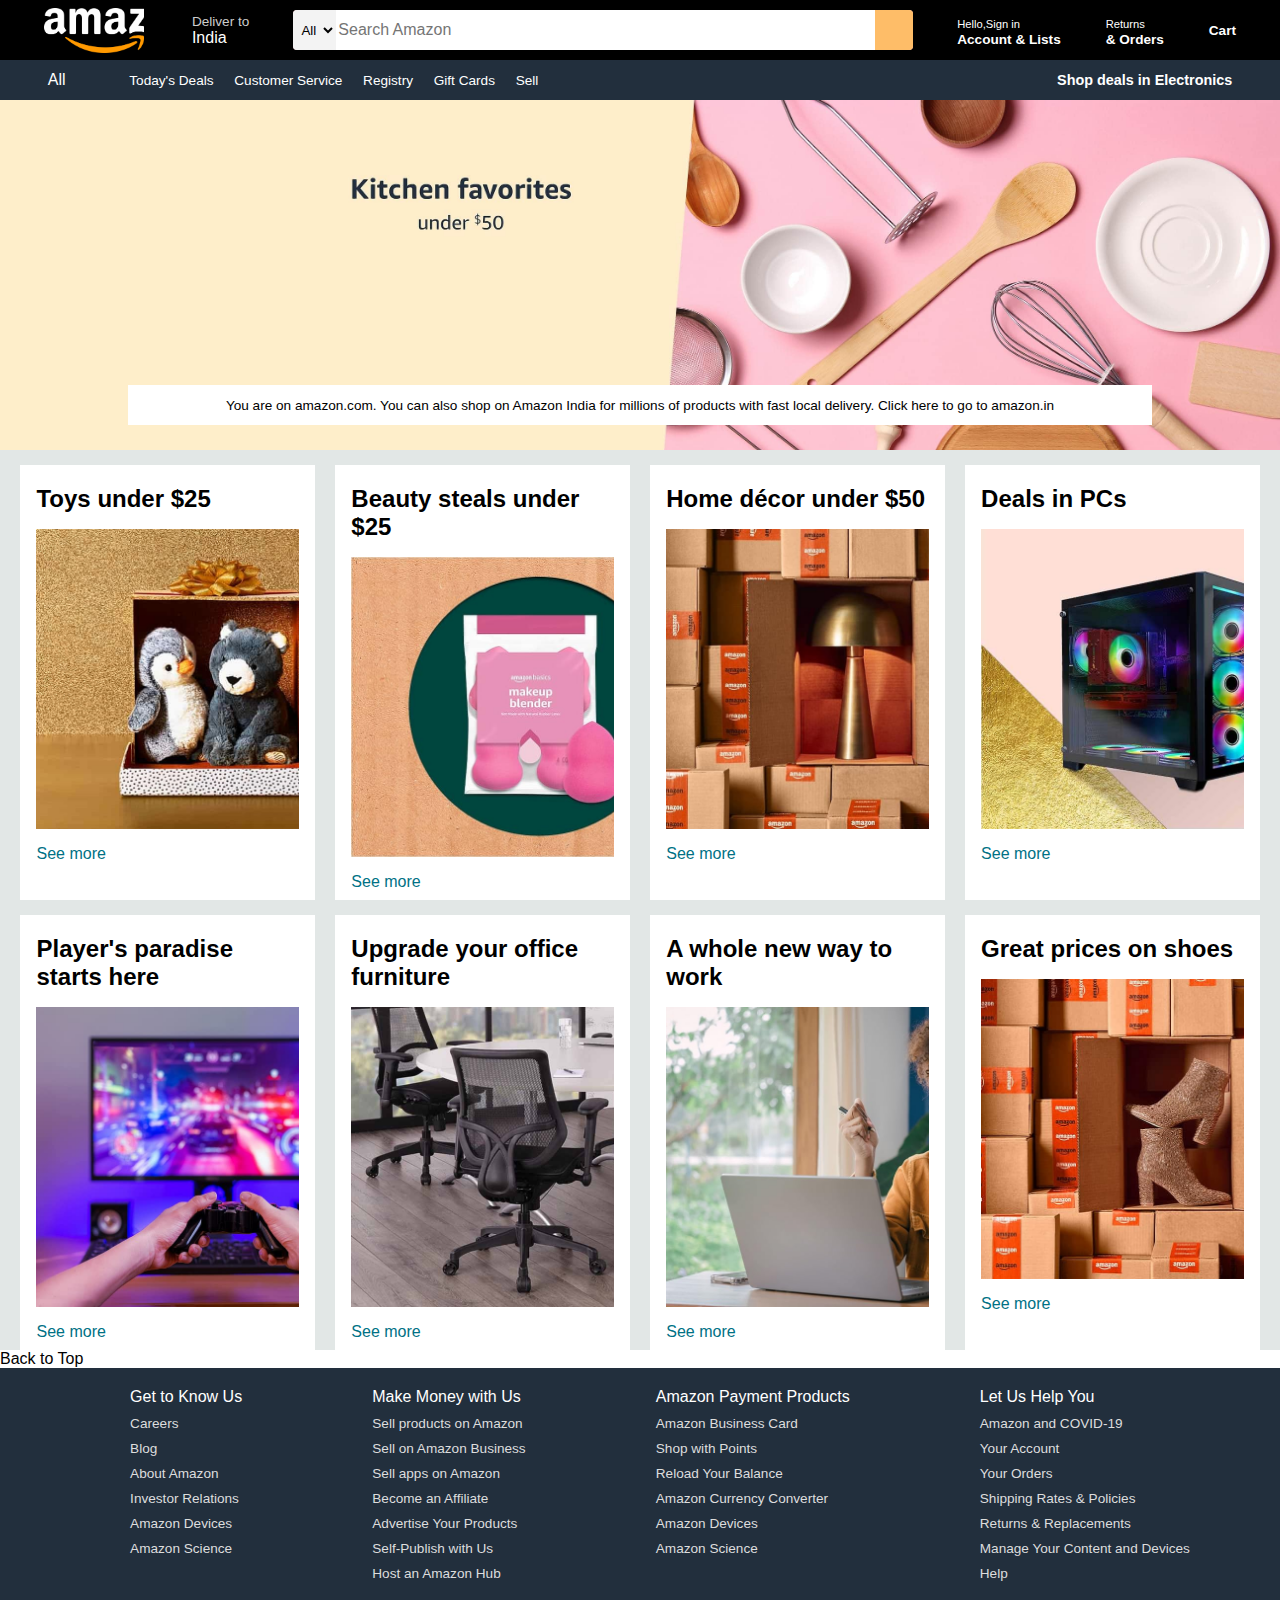
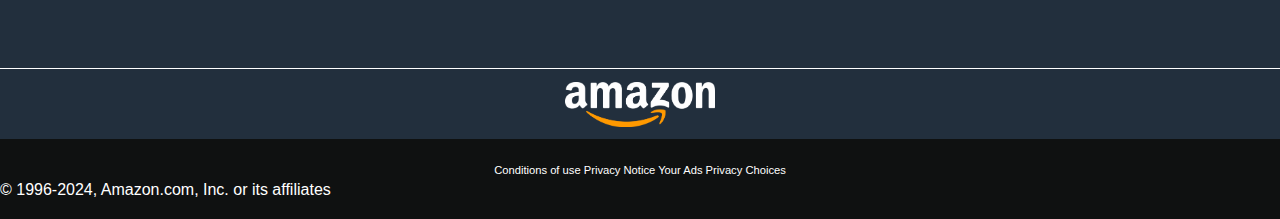
<file: Amazon_Clone/index.html>
<!DOCTYPE html>
<html lang="en">
<head>
    <meta charset="UTF-8">
    <meta name="viewport" content="width=device-width, initial-scale=1.0">
    <title>Document</title>
    <link rel="stylesheet" href="https://cdnjs.cloudflare.com/ajax/libs/font-awesome/6.6.0/css/all.min.css" integrity="sha512-Kc323vGBEqzTmouAECnVceyQqyqdsSiqLQISBL29aUW4U/M7pSPA/gEUZQqv1cwx4OnYxTxve5UMg5GT6L4JJg==" crossorigin="anonymous" referrerpolicy="no-referrer" />
    <link rel="stylesheet" href="style.css">
</head>
<body>
    <header>
        <div class="navbar">
            <div class="nav_logo border">
                <div class="logo"></div>
            </div>
            <div class="nav-address border">
                <p class="add-first">Deliver to</p>
                <div class="add-icon">
                    <i class="fa-solid fa-location-dot"></i>
                    <p class="add-sec">India</p>
                </div>
            </div>
            <div class="nav-search">
                <select class="search-select">
                    <option>All</option>
                </select>
                <input placeholder="Search Amazon" class="search-input">
                <div class="search-icon">
                    <i class="fa-solid fa-magnifying-glass"></i>
                </div>

            </div>
            <div class="nav-signin border">
                <p><span>Hello,Sign in</span></p>
                <p class="nav-sec">Account & Lists</p>
            </div>
            <div class="nav-return border">
                <p><span>Returns</span></p>
                <p class="nav-sec">& Orders</p>
            </div>
            <div class="nav-cart border">
                <i class="fa-solid fa-cart-plus"></i>
                Cart
            </div>
        </div>
            <div class="pannel">
                <div class="pannel-all border">
                    <i class="fa-solid fa-bars"></i>
                    All
                </div>
                <div class="pannel-ops">
                    <p class="border">Today's Deals</p>
                    <p class="border">Customer Service</p>
                    <p class="border">Registry</p>
                    <p class="border">Gift Cards</p>
                    <p class="border">Sell</p>
                </div>
                <div class="pannel-deals border">
                    Shop deals in Electronics
                </div>

            </div>
       

    </header>
    <div class="hero-section">
        <div class="hero-msg">
            <p>You are on amazon.com. You can also shop on Amazon India for millions of products with fast local delivery. Click here to go to amazon.in</p>
        </div>
    </div>
    <div class="shop-section">
        <div class="box1 box">
           <div class="box-content">
            <h2>Toys under $25</h2>
            <div class="box-img" style="background-image: url(box1.jpg);"></div>
        <p>See more</p>
           </div>
        </div>
        <div class="box2 box">
            <div class="box-content">
                <h2>Beauty steals under $25</h2>
                <div class="box-img" style="background-image: url(box2.jpg);"></div>
            <p>See more</p>
               </div>
        </div>
        <div class="box3 box">
            <div class="box-content">
                <h2>Home décor under $50</h2>
                <div class="box-img" style="background-image: url(box3.jpg);"></div>
            <p>See more</p>
               </div>
        </div>
        <div class="box4 box">
            <div class="box-content">
                <h2>Deals in PCs</h2>
                <div class="box-img" style="background-image: url(box4.jpg);"></div>
            <p>See more</p>
               </div>
        </div>
    
    <div class="box5 box">
        <div class="box-content">
            <h2>Player's paradise starts here</h2>
            <div class="box-img" style="background-image: url(box5.jpg);"></div>
        <p>See more</p>
           </div>
    </div>

<div class="box6 box">
    <div class="box-content">
        <h2>Upgrade your office furniture</h2>
        <div class="box-img" style="background-image: url(box6.jpg);"></div>
    <p>See more</p>
       </div>
</div>

<div class="box7 box">
    <div class="box-content">
        <h2>A whole new way to work</h2>
        <div class="box-img" style="background-image: url(box7.jpg);"></div>
    <p>See more</p>
       </div>
</div>

<div class="box8 box">
    <div class="box-content">
        <h2>Great prices on shoes</h2>
        <div class="box-img" style="background-image: url(box8jpg.jpg);"></div>
    <p>See more</p>
       </div>
</div>
</div>
<footer>
    <div class="foot-pannel1">
        Back to Top
    </div>
<div class="foot-pannel2">
    <ul>
        <p>Get to Know Us</p>
        <a>Careers</a>
        <a>Blog</a>
        <a>About Amazon</a>
        <a>Investor Relations</a>
        <a>Amazon Devices</a>
        <a>Amazon Science</a>

    </ul>

    <ul>
        <p>Make Money with Us</p>
        <a>Sell products on Amazon</a>
        <a>Sell on Amazon Business</a>
        <a>Sell apps on Amazon</a>
        <a>Become an Affiliate</a>
        <a>Advertise Your Products</a>
        <a>Self-Publish with Us</a>
        <a>Host an Amazon Hub</a>

    </ul>

    <ul>
        <p>Amazon Payment Products</p>
        <a>Amazon Business Card</a>
        <a>Shop with Points</a>
        <a>Reload Your Balance</a>
        <a>Amazon Currency Converter</a>
        <a>Amazon Devices</a>
        <a>Amazon Science</a>

    </ul>

    <ul>
        <p>Let Us Help You</p>
        <a>Amazon and COVID-19</a>
        <a>Your Account</a>
        <a>Your Orders</a>
        <a>Shipping Rates & Policies</a>
        <a>Returns & Replacements</a>
        <a>Manage Your Content and Devices</a>
        <a>Help</a>

    </ul>
    </div>
    <div class="foot-pannel3">
     <div class="logo"></div>
    </div>

<div class="foot-pannel4">
    <div class="pages">
        <a>Conditions of use</a>
        <a>Privacy Notice</a>
        <a>Your Ads Privacy Choices</a>
    </div>
    <div class="copyright"></div>
    © 1996-2024, Amazon.com, Inc. or its affiliates

</div>

</footer>
</body>
</html>
</file>
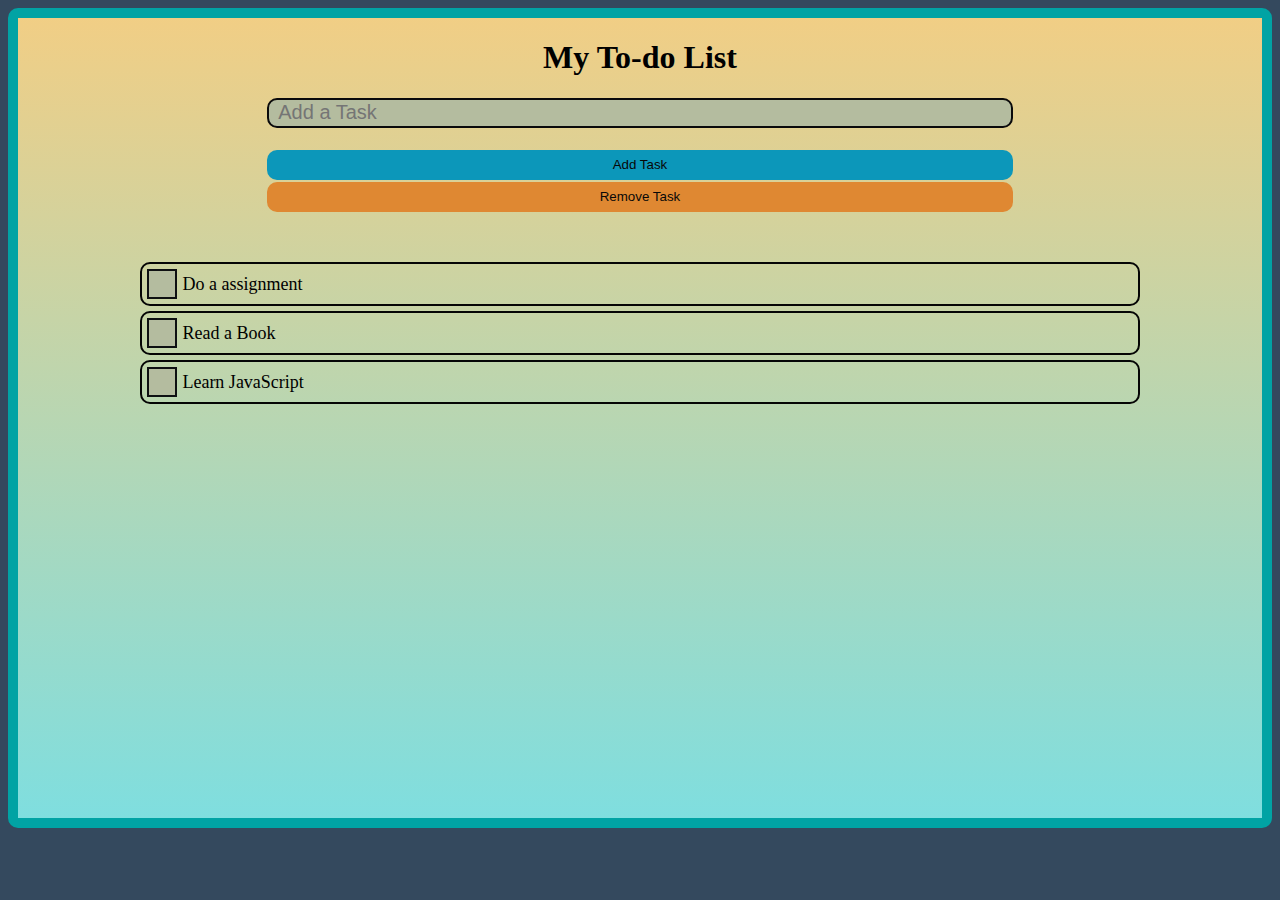
<file: TO_DO_LIST/index.html>
<html lang="en">
<head>
    <meta charset="UTF-8">
    <meta name="viewport" content="width=device-width, initial-scale=1.0">
    <meta http-equiv="X-UA-Compatible" content="ie=edge">
    <link rel="stylesheet" href="style.css">
    <title>ToDoList</title>
</head>
<body>
    <div id="container">
        <div class="controls">
            <h1>My To-do List</h1>
            <input type="text" name="" placeholder=" Add a Task " id="input"<br>
            <button type="button" id="add">Add Task</button>  
            <button type="button" id="remove">Remove Task</button>  
        </div>
        <ul id="list">
            <li class="mycheck"><input type="checkbox" id="check"><label >
				Do a assignment</label></li>
            <li class="mycheck"><input type="checkbox" id="check"><label >
				Read a Book</label></li>
            <li class="mycheck"><input type="checkbox" id="check"><label >
				Learn JavaScript</label></li>
        </ul>
    </div>
    <script src="todo.js"></script>
</body>
</html>
</file>
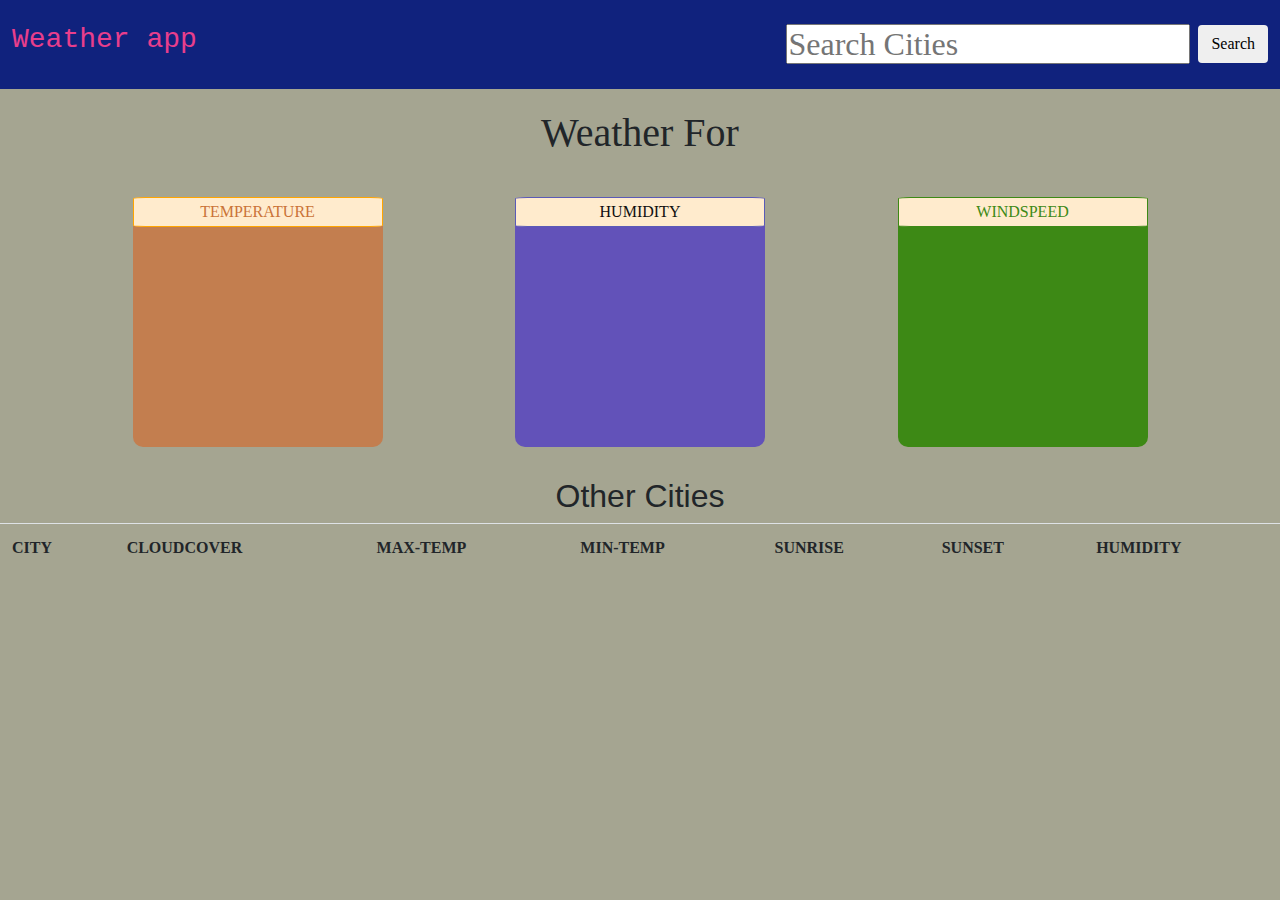
<file: weatherApp/index.html>
<!DOCTYPE html>
<html lang="en">
  <head>
    <meta charset="UTF-8" />
    <meta name="viewport" content="width=device-width, initial-scale=1.0" />
    <title>Document</title>
    <link
      rel="stylesheet"
      href="https://cdn.jsdelivr.net/npm/bootstrap@4.0.0/dist/css/bootstrap.min.css"
      integrity="sha384-Gn5384xqQ1aoWXA+058RXPxPg6fy4IWvTNh0E263XmFcJlSAwiGgFAW/dAiS6JXm"
      crossorigin="anonymous"
    />

    <link rel="stylesheet" href="style.css" />
  </head>
  <body>
    <div id="header">
      <p id="hedu"><code>Weather app</code></p>

      <div>
        <input type="text" id="val" placeholder="Search Cities" />
        <button class="btn" onclick="search()">Search</button>
      </div>
    </div>

    <div id="main">
      <h1 id="msg">Weather For</h1>

      <div id="container">
        <div id="box1">
          <p id="te">TEMPERATURE</p>
          <p id="temp"></p>
        </div>

        <div id="box2">
          <p id="hu">HUMIDITY</p>
          <p id="humi"></p>
        </div>
        <div id="box3">
          <p id="wi">WINDSPEED</p>
          <p id="wind"></p>
        </div>
      </div>
    </div>
    <h2 id="otcity">Other Cities</h2>
    <div class="footer">
      <!-- <div class="table"> -->
      <table class="table">
        <th>CITY</th>
        <th>CLOUDCOVER</th>
        <th>MAX-TEMP</th>
        <th>MIN-TEMP</th>
        <th>SUNRISE</th>
        <th>SUNSET</th>
        <th>HUMIDITY</th>
        <tbody id="table"></tbody>
      </table>
      <!-- </div> -->
    </div>

    <script src="weather.js"></script>
  </body>
</html>
</file>
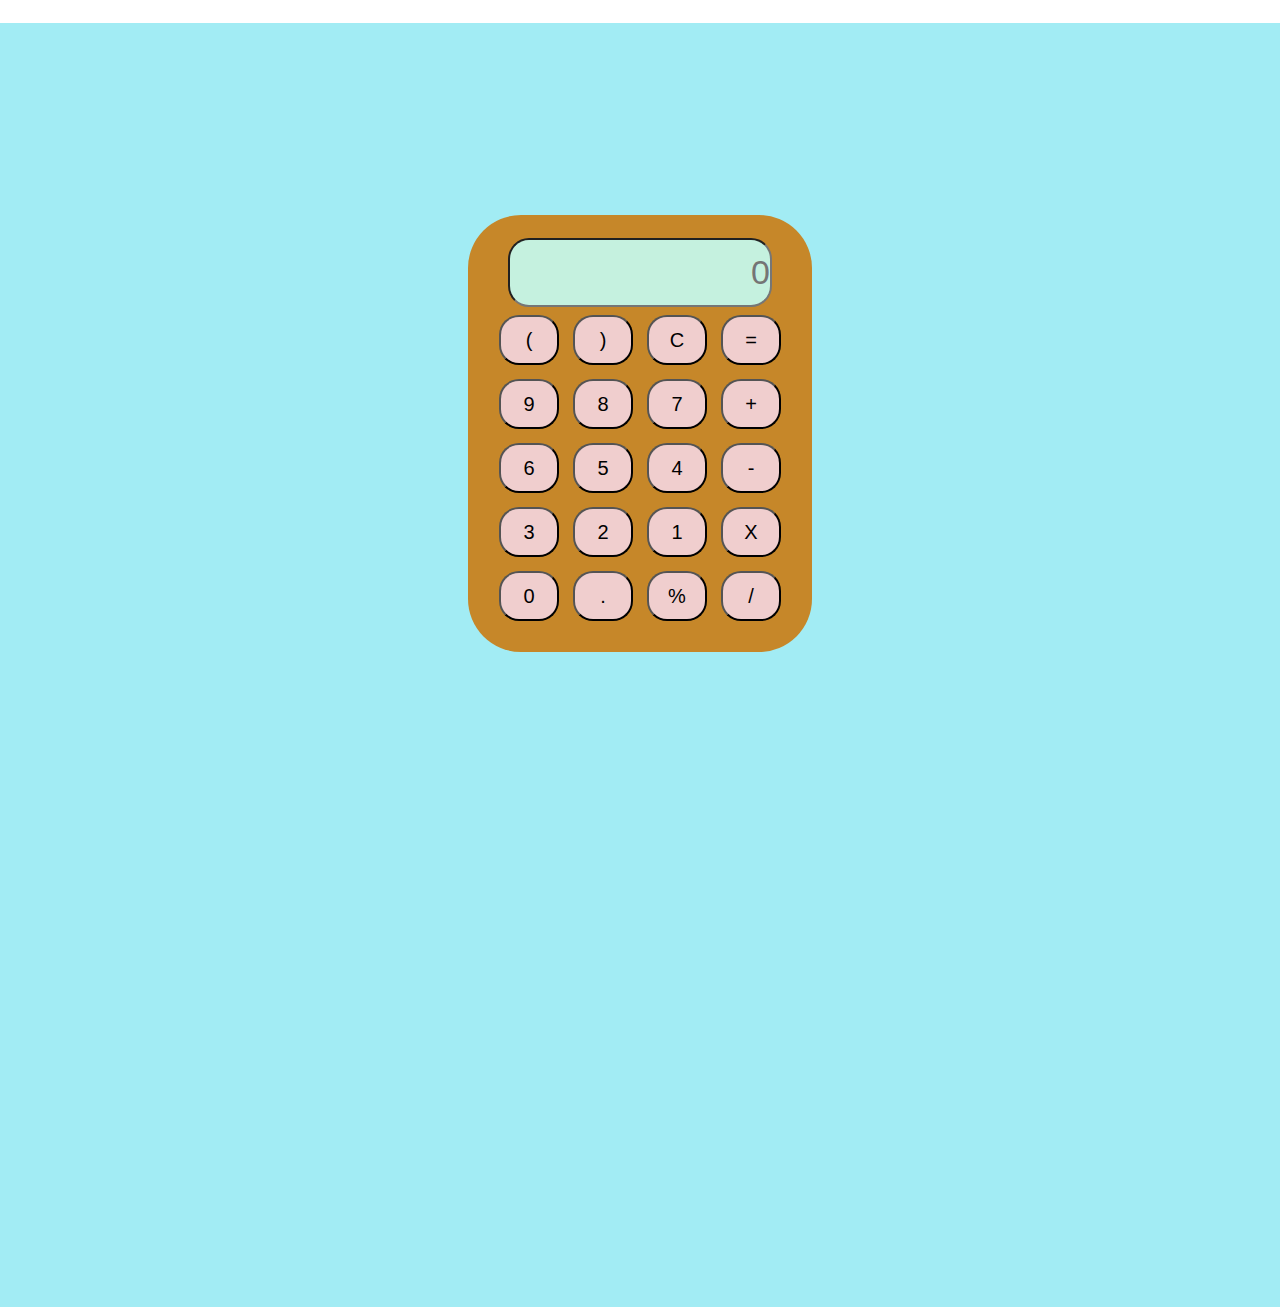
<file: CALCULATOR/calculator.html>
<!DOCTYPE html>
<html lang="en">
 
<head>
    <meta charset="UTF-8">
    <meta name="viewport" content="width=device-width, initial-scale=1.0">
    <meta http-equiv="X-UA-Compatible" content="ie=edge">
    <link rel="stylesheet" href="style.css">
    <title>Calculator</title>
</head>
 
<body>
    <div class="container">
        <h1></h1>
 
        <div class="calculator">
            <input type="text" name="screen" id="display" placeholder="0">
            <table>
                <tr>
                    <td><button>(</button></td>
                    <td><button>)</button></td>
                    <td><button>C</button></td>
                    <td><button>=</button></td>
                </tr>
                <tr>
                    <td><button>9</button></td>
                    <td><button>8</button></td>
                    <td><button>7</button></td>
                    <td><button>+</button></td>
                </tr>
                <tr>
                    <td><button>6</button></td>
                    <td><button>5</button></td>
                    <td><button>4</button></td>
                    <td><button>-</button></td>
                </tr>
                <tr>
                    <td><button>3</button></td>
                    <td><button>2</button></td>
                    <td><button>1</button></td>
                    <td><button>X</button></td>
                </tr>
                <tr>
                    <td><button>0</button></td>
                    <td><button>.</button></td>
                    <td><button>%</button></td>
                    <td><button>/</button></td>
                </tr>
            </table>
        </div>
    </div>
 
</body>
<script src="index.js"></script>
 
</html>
</file>
<file: Amazon_Clone/style.css>
*{
    margin: 0;
    font-family: Arial;
    border: border-box;
}
.navbar{
    height: 60px;
    background-color: black;
    color: white;
    display: flex;
    align-items: center;
    justify-content: space-evenly;
}
.nav_logo{
    height: 50px;
    width: 100px;
    display: flex;
    align-items: center;
    
}
.logo{
    background-image: url("Amazon-Logo.jpeg");
    background-size:cover;
    height: 60%;
    width: 100%;
   

}
.border{
    border: 1.5px solid transparent;
}
.border:hover{
    border: 1.5px solid white;
}
/* box2 */
.add-first{
    color: #cccccc;
    font-size: 0.85rem;
    margin-left: 3px ;
}
.add-sec{
    font-size: 1rem;
    margin-left: 3px;
}
.add-icon{
    display: flex;
    align-items: center;
}
/* box3 */
.nav-search{
    display: flex;
    justify-content: space-evenly;
    background-color: pink;
    width: 620px;
    height: 40px;
    border-radius: 4px;
}
.search-select{
    background-color: #f3f3f3;
    width: 50px;
    text-align: center;
    border-top-left-radius: 4px;
    border-bottom-left-radius: 4px;
    border: none;
}
.search-input{
    width: 100%;
    font-size: 1rem;
    border: none;
}
.search-icon{
    width: 45px;
    display: flex;
    justify-content: center;
    align-items: center;
    font-size: 1.2rem;
    background-color:#febd68;
    border-top-right-radius: 4px;
    border-bottom-right-radius: 4px;
    color: #0f1111;
}
.nav-search:hover{
    border: 2px solid orange;
}
/* box4 */
span{
    font-size: 0.7rem;
}
.nav-sec{
    font-size: 0.85rem;
    font-weight:700 ;
}
/* box6 */
.nav-cart{
    font-size: 0.85rem;
    font-weight: 700;
}
/* pannel */

.pannel{
    height: 40px;
    background-color:#222f3d;
    display: flex;
    color: white;
    align-items: center;
    justify-content: space-evenly;
}
.pannel-ops p{
    display: inline;
    margin-left: 15px;
}
.pannel-ops{
    width: 70%;
    font-size: 0.85rem;
}
.pannel-deals{
font-size: 0.9rem;
font-weight: 700;
}
/* hero section */

.hero-section{
    background-image: url(img1.jpg);
    background-size: cover;
    height: 350px;
    display: flex;
    justify-content: center;
    align-items: flex-end;
}
.hero-msg{
    background-color: white;
    color: black;
    height: 40px;
    display: flex;
    align-items: center;
    justify-content: center;
    font-size: 0.85rem;
    width: 80%;
    margin-bottom: 25px;
}
.hero-msg a{
    color: #007185;
}
/* shop section */

.shop-section{
    display: flex;
    flex-wrap: wrap;
    justify-content: space-evenly;
    background-color: #e2e7e6;
}
.box{
    /* border: 2px solid black; */
    height: 400px;
    width: 23%;
    background-color: white;
    padding: 20px 0px 15px;
    margin-top: 15px;

}
.box-img{
    height: 300px;
    background-size: cover;
    margin-top: 1rem;
    margin-bottom: 1rem;
}
.box-content{
    margin-left: 1rem;
    margin-right: 1rem;
}
.box-content p{
    color:#007185;
}
.box-content p:hover{
    color: red;
}
/* footer */

.foot-pannel{
    background-color: #37475a;
    color: white;
    height: 50px;
    display: flex;
    justify-content: center;
    align-items: center;
    font-size: 0.85rem;
}
.foot-pannel2{
    background-color: #222f3d;
    color: white;
    height: 300px;
    display: flex;
    justify-content: space-evenly;
}
ul{
    margin-top: 20px;
}
ul a{
    display: block;
    font-size: 0.85rem;
    margin-top: 10px;
    color:#dddddd;
}

.foot-pannel3{
    background-color: #222f3d;
    color: white;
    border-top: 0.5px solid white;
    height: 70px;
    display: flex;
    justify-content: center;
    align-items: center;
}
.logo{
    background-image: url("Amazon-Logo.jpeg");
    background-size: cover;
    height: 45px;
    width: 150px;
}
.foot-pannel4{
    background-color: #0f1111;
    color: white;
    height: 80px;
}
.pages{
    font-size: 0.7rem;
    text-align: center; 
    padding-top: 25px;
}
.copyright{
    padding-top: 5px;
    text-align: center; 
    justify-content: center;
    font-size: 0.7rem;
    

}
</file>
<file: TO_DO_LIST/style.css>
body{
    background-color: #34495e
}
#container {
    width: auto;
    height: auto;
    margin: 0 auto;
    text-align: center;
    background: rgb(127,222,223);
    background: linear-gradient(0deg, rgba(127,222,223,1) 0%, rgba(241,206,133,1) 100%);
    height: 800px;
    overflow: auto;
    color: black;
    border: 10px solid #01a3a4;
    border-radius: 10px;
}
#container h1 :focus{
    background: #65a7e9;
    margin-top: 50px;
    margin-bottom: 50px;
    text-transform: uppercase;

}
#container ul{
    
    margin-top: 50px;
    padding-left: 0;
}
#container ul li{
    list-style: none;
    border: 2px solid #050505;
    width: 80%;
    opacity: 0;
    transition: opacity 0.5s ease-in-out;
    height: 40px;
    margin: 5px auto;
    text-align: left;
}
#container ul li label{
    margin: 0 auto;
    vertical-align: middle;
    height: 100%;
    line-height: 40px;
    font-size: 18px;

}

#container ul li #check{
    float: left;
    width: 30px;
    height: 30px;
    margin: 5px;
    -webkit-appearance: none;
    border: 2px solid #0e1012;
    position: relative;
    outline: 0;
    
}

#container ul li #check:checked::after {
    content: '\2714';
    font-size: 20px;
    position: absolute;
    top: 0px;
    left: 7px;
    color: black;
}

#container ul li input[type='checkbox']:checked+label{
    text-decoration: line-through;
    color: rgba(0, 0, 0, 0.3);
    background: #b4bc9f;
}
#container .controls {
    width: 60%;
    margin: auto;
}

#container .controls #input{
    width: 100%;
    height: 30px;
    font-size: 20px;
    padding-left: 5px;
    box-sizing: border-box;
    margin-bottom: 20px;
    border: 2px solid #0a0a0b;
    border-radius: 10px;
}
#container .controls #input:focus {
    outline: 0;

}

#container .controls button{
    width: 100%;
    background: rgb(242, 198, 132);
    border: none;
    height: 30px;
    margin-top: 2px;
    cursor: pointer;
    color: rgb(8, 8, 8);

}
#container .controls button:focus{
    outline: 0;
}

#container .controls button:hover{
    transform: scale(1.05);
}
#container .controls #add{
    background-color: #0c97ba;
    border-radius: 10px;
}
#container .controls #remove {
    background-color: #df8832;
    border-radius: 10px;

}
#container .mycheck {
    opacity: 1;
    border-radius: 10px;
}
.visual {
    opacity: 1 !important;
    border-radius: 10px;
}
ul li:hover{
    background: #65a7e9;
}
input{
    background: #b4bc9f;
}
</file>
<file: weatherApp/style.css>
* {
  margin: 0px;
  padding: 0px;
  font-family: "Times New Roman", Times, serif;
}
#header {
  font-size: 2rem;
  padding: 12px;
  display: flex;
  align-items: center;
  justify-content: space-between;
  background-color: rgb(16, 34, 125);
  color: #fff;
}
#val {
  height: 2.5rem;
}
.btn {
  margin-bottom: 6px;
  /* height: 2.5rem; */
}
#msg {
  margin-top: 20px;
  text-align: center;
}

#container {
  margin-top: 40px;
  display: flex;
  align-items: center;
  justify-content: space-evenly;
}
#te {
  height: 30px;
  font-size: 1rem;
  border-radius: 5%;
  background-color: blanchedalmond;
  color: rgb(202, 115, 56);
  display: flex;
  align-items: center;
  justify-content: center;
  border: 1px solid orange;
}
#hu {
  height: 30px;
  font-size: 1rem;
  border-radius: 5%;
  background-color: blanchedalmond;
  color: rgb(16, 15, 15);
  display: flex;
  justify-content: center;
  align-items: center;
  border: 1px solid rgb(90, 90, 183);
}
#wi {
  height: 30px;
  font-size: 1rem;
  border-radius: 5%;
  background-color: blanchedalmond;
  color: rgb(61, 137, 21);
  display: flex;
  justify-content: center;
  align-items: center;
  border: 1px solid rgb(61, 137, 21);
}
#box1 {
  height: 250px;
  width: 250px;
  background-color: rgb(195, 126, 79);
  border-radius: 4%;
}

#box2 {
  height: 250px;
  width: 250px;
  background-color: rgb(98, 82, 185);
  border-radius: 4%;
}
#box3 {
  height: 250px;
  width: 250px;
  background-color: rgb(61, 137, 21);
  border-radius: 4%;
}
body {
  background-color: rgb(165, 165, 145);
}
h2 {
  font-size: 2rem;
  margin-top: 30px;
  text-align: center;
}
</file>
<file: CALCULATOR/style.css>
*{
    padding: 0%;
    margin: 0%;
}
.container{
    text-align: center;
    margin-top:23px;
    background: #a2ecf4;
    height: 100vh;
    border: #063a28;
    padding: 15%;
    
}
 
table{
    margin: auto;
}
 
input{
    border-radius: 21px;
    font-size:34px;
    height: 65px;
    width: 260px;
    scroll-behavior: smooth;
    text-align:end;
    background: #c5f1df;
}
 
button{
    border-radius: 20px;
    font-size: 20px;
    background: #f0cece;
    width: 60px;
    height: 50px;
    margin: 6px;
}
 
.calculator{
    background-color: #c68729;
    padding: 23px;
    border-radius: 53px;
    display: inline-block;
    
    
    

   
}
button:hover{
    background:#ecc99d;
}
</file>
